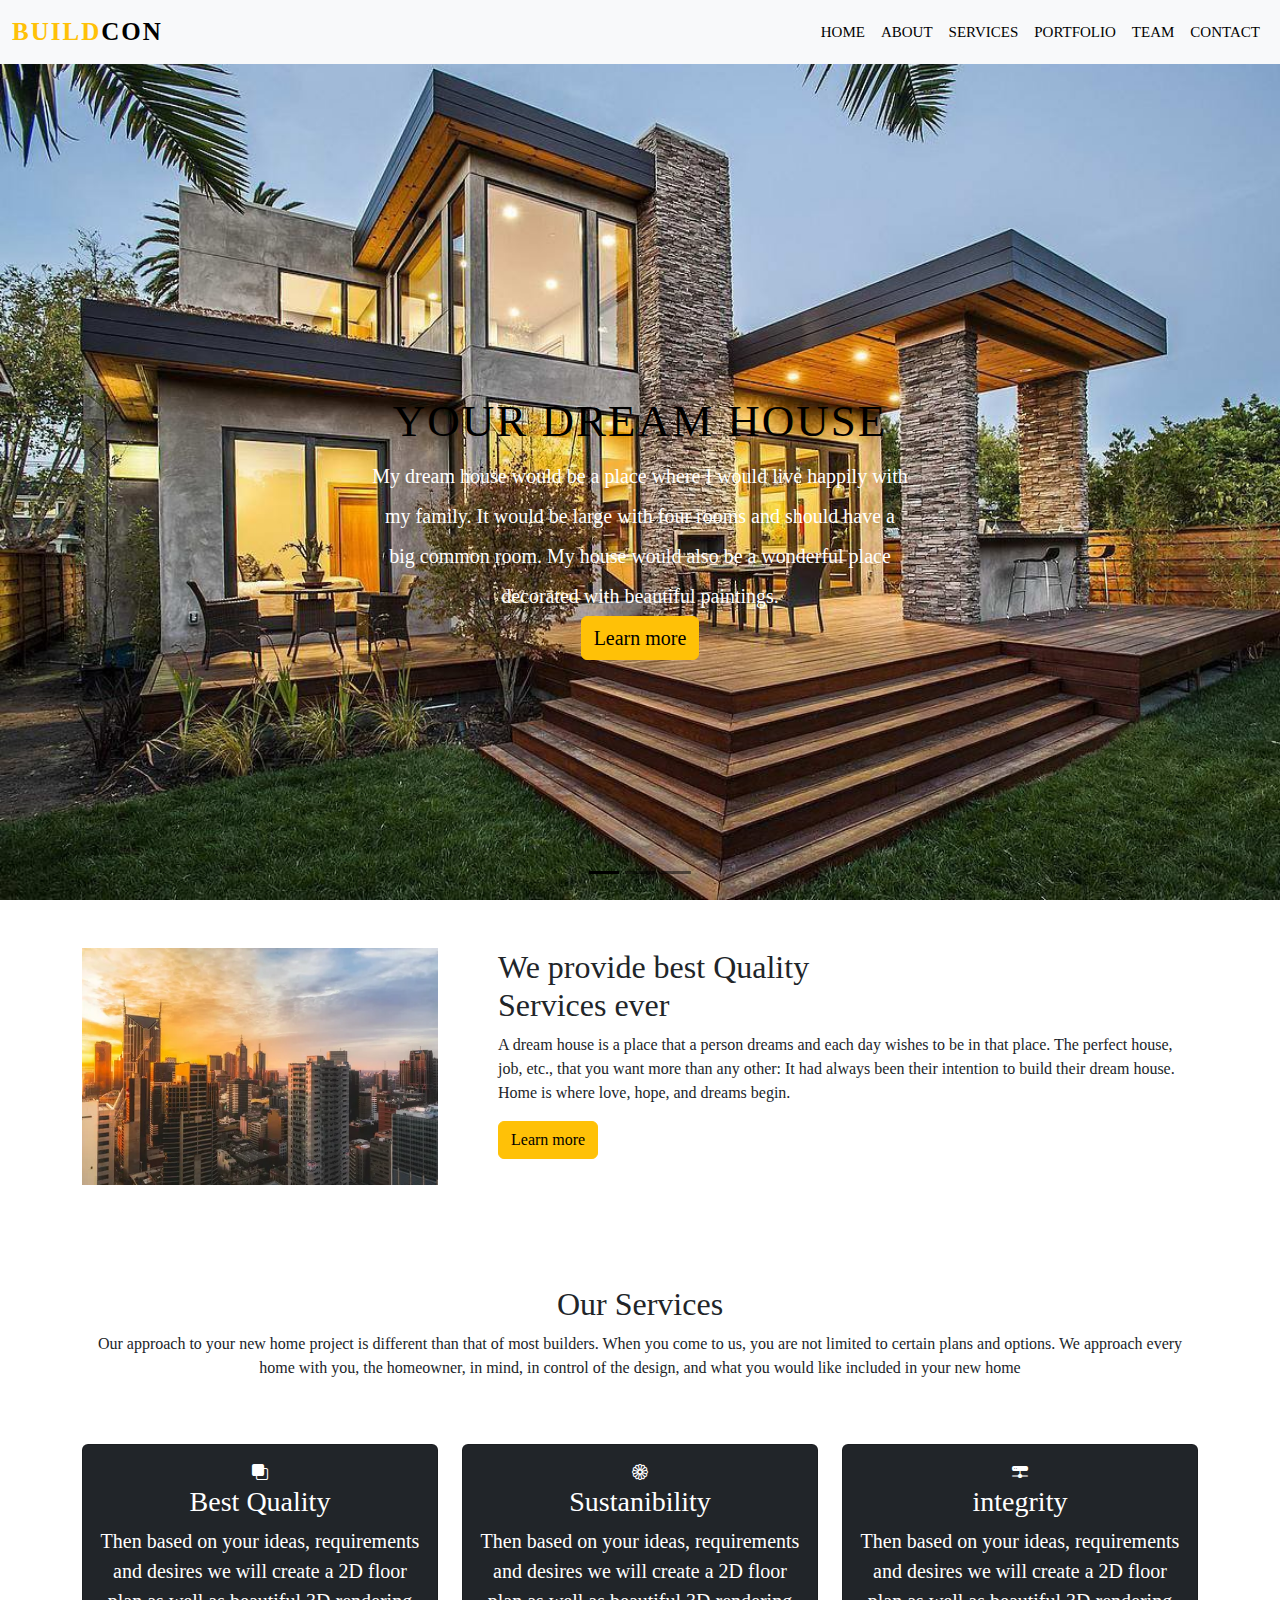
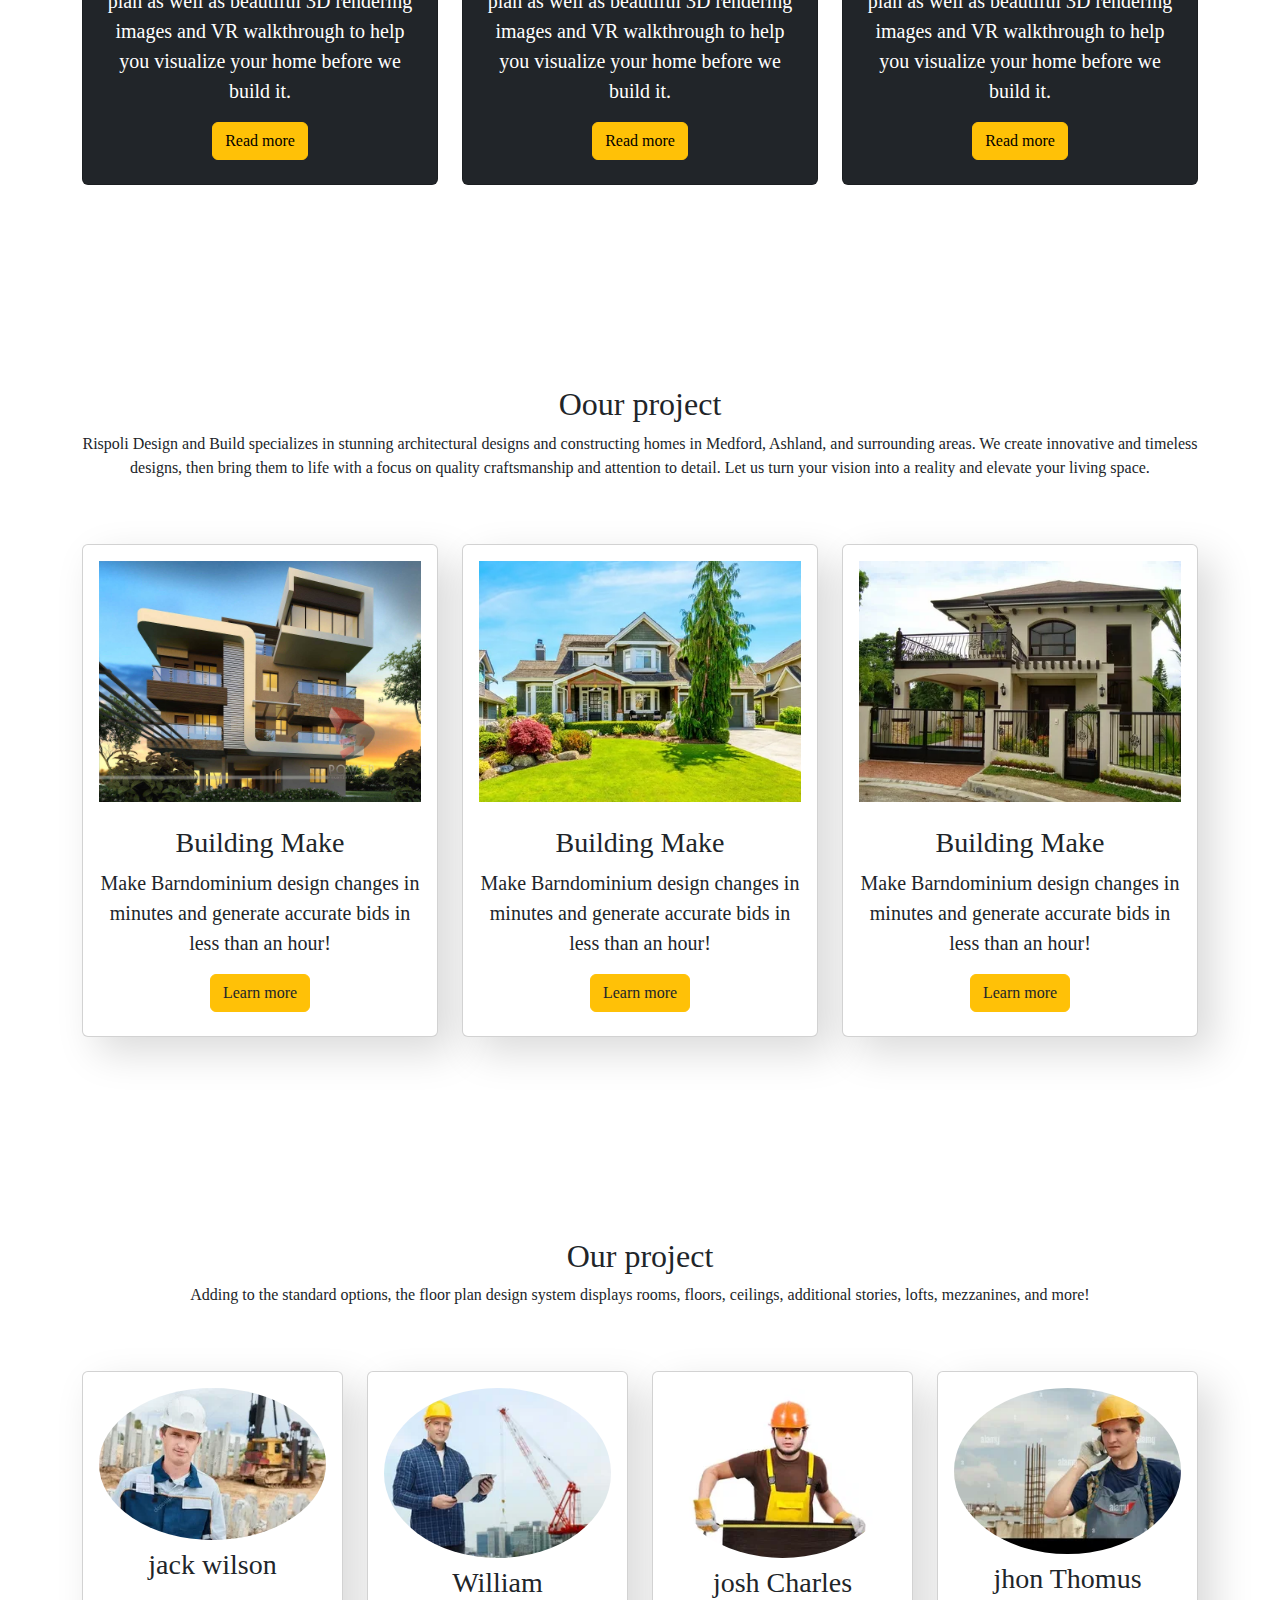
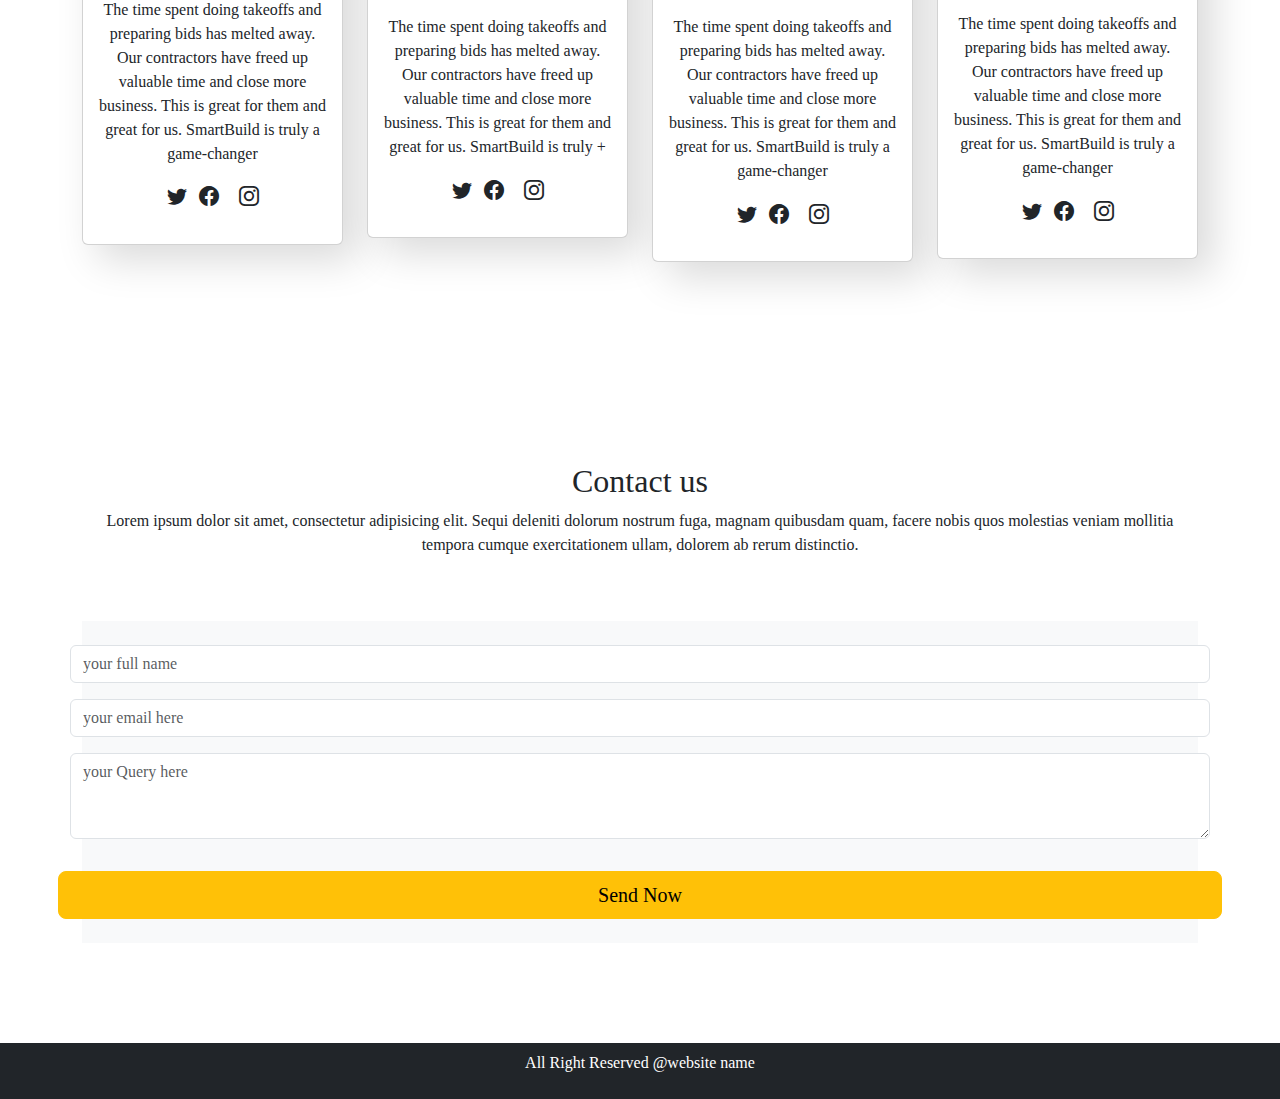
<file: index.html>
<!DOCTYPE html>
<html lang="en">

<head>
    <meta charset="UTF-8">
    <meta name="viewport" content="width=device-width, initial-scale=1.0">
    <link href="https://cdn.jsdelivr.net/npm/bootstrap@5.3.3/dist/css/bootstrap.min.css" rel="stylesheet"
        integrity="sha384-QWTKZyjpPEjISv5WaRU9OFeRpok6YctnYmDr5pNlyT2bRjXh0JMhjY6hW+ALEwIH" crossorigin="anonymous">
    <script src="https://cdn.jsdelivr.net/npm/bootstrap@5.3.3/dist/js/bootstrap.bundle.min.js"
        integrity="sha384-YvpcrYf0tY3lHB60NNkmXc5s9fDVZLESaAA55NDzOxhy9GkcIdslK1eN7N6jIeHz"
        crossorigin="anonymous"></script>
    <link rel="stylesheet" href="https://cdnjs.cloudflare.com/ajax/libs/font-awesome/5.15.4/css/all.min.css" />
    <link rel="stylesheet" href="https://cdn.jsdelivr.net/npm/bootstrap-icons@1.11.3/font/bootstrap-icons.min.css">
    <link rel="stylesheet" href="style.css">
    <title>bootstrap project </title>
</head>

<body>
    <nav class="navbar navbar-expand-lg navbar-light bg-light fixed-top ">
        <div class="container-fluid">
            <a class="navbar-brand" href="#"><span class="text-warning">Build</span>Con</a>
            <button class="navbar-toggler" type="button" data-bs-toggle="collapse"
                data-bs-target="#navbarSupportedContent" aria-controls="navbarSupportedContent" aria-expanded="false"
                aria-label="Toggle navigation">
                <span class="navbar-toggler-icon"></span>
            </button>
            <div class="collapse navbar-collapse" id="navbarSupportedContent">
                <ul class="navbar-nav ms-auto mb-2 mb-lg-0">
                    <li class="nav-item">
                        <a class="nav-link active" aria-current="page" href="#">Home</a>
                    </li>
                    <li class="nav-item">
                        <a class="nav-link active" aria-current="page" href="#">About</a>
                    </li>
                    <li class="nav-item">
                        <a class="nav-link active" aria-current="page" href="#">Services</a>
                    </li>
                    <li class="nav-item">
                        <a class="nav-link active" aria-current="page" href="#">Portfolio</a>
                    </li>
                    <li class="nav-item">
                        <a class="nav-link active" aria-current="page" href="#">Team</a>
                    </li>
                    <li class="nav-item">
                        <a class="nav-link active" aria-current="page" href="#">Contact</a>
                    </li>


            </div>
        </div>
    </nav>

    <!-- carousel -->

    <div id="carouselExampleDark" class="carousel carousel-dark slide">
        <div class="carousel-indicators">
            <button type="button" data-bs-target="#carouselExampleDark" data-bs-slide-to="0" class="active"
                aria-current="true" aria-label="Slide 1"></button>
            <button type="button" data-bs-target="#carouselExampleDark" data-bs-slide-to="1"
                aria-label="Slide 2"></button>
            <button type="button" data-bs-target="#carouselExampleDark" data-bs-slide-to="2"
                aria-label="Slide 3"></button>
        </div>
        <div class="carousel-inner">
            <div class="carousel-item active" data-bs-interval="10000">
                <img src="img/home1.jpg" class="d-block w-100" alt="...">
                <div class="carousel-caption">
                    <h5>Your dream house</h5>
                    <p>My dream house would be a place where I would live happily with my family. It would be large with
                        four rooms and should have a big common room. My house would also be a wonderful place decorated
                        with beautiful paintings.</p>
                    <a href="#" class="btn btn-warning mt3">Learn more</a>
                </div>
            </div>
            <div class="carousel-item" data-bs-interval="2000">
                <img src="img/home2.jpg" class="d-block w-100" alt="...">
                <div class="carousel-caption">
                    <h5>Always dedicated</h5>
                    <p>My dream house would be a place where I would live happily with my family. It would be large with
                        four rooms and should have a big common room. My house would also be a wonderful place decorated
                        with beautiful paintings.</p>
                    <a href="#" class="btn btn-warning mt3">Learn more</a>
                </div>
            </div>
            <div class="carousel-item">
                <img src="img/home3.jpg" class="d-block w-100" alt="...">
                <div class="carousel-caption">
                    <h5>True Constructer</h5>
                    <p>My dream house would be a place where I would live happily with my family. It would be large with
                        four rooms and should have a big common room. My house would also be a wonderful place decorated
                        with beautiful paintings.</p>
                    <a href="#" class="btn btn-warning mt3">Learn more</a>
                </div>
            </div>
        </div>
        <button class="carousel-control-prev" type="button" data-bs-target="#carouselExampleDark" data-bs-slide="prev">
            <span class="carousel-control-prev-icon" aria-hidden="true"></span>
            <span class="visually-hidden">Previous</span>
        </button>
        <button class="carousel-control-next" type="button" data-bs-target="#carouselExampleDark" data-bs-slide="next">
            <span class="carousel-control-next-icon" aria-hidden="true"></span>
            <span class="visually-hidden">Next</span>
        </button>
    </div>

    <!-- about section -->
    <sectio id="about" class="about section-padding">
        <div class="container">
            <div class="row">
                <div class="col-lg-4 col-md-12 col-12">
                    <div class="about-img">
                        <img src="img/home4.jpg" alt="" class="img-fluid mt-5">
                    </div>
                </div>
                <div class="col-lg-8 col-md col-12 ps-lg-5 mt-md-5">
                    <div class="about-text">
                        <h2>We provide best Quality <br> Services ever</h2>
                        <p>A dream house is a place that a person dreams and each day wishes to be in that place. The
                            perfect house, job, etc., that you want more than any other: It had always been their
                            intention to build their dream house. Home is where love, hope, and dreams begin.</p>
                        <a href="#" class="btn btn-warning">Learn more</a>
                    </div>
                </div>
            </div>
        </div>
    </sectio>

    <!-- services section-->

    <section id="services" class="services section-padding">
        <div class="container">
            <div class="row">
                <div class="col-md-12">
                    <div class="section-header text-center pb-5">
                        <h2>Our Services</h2>
                        <p>Our approach to your new home project is different than that of most builders. When you come
                            to us, you are not limited to certain plans and options. We approach every home with you,
                            the homeowner, in mind, in control of the design, and what you would like included in your
                            new home</p>
                    </div>
                </div>
            </div>
            <div class="row">
                <div class="col-12 col-md-12 col-lg-4">
                    <div class="card text-white text-center bg-dark pb-2">
                        <div class="card-body">
                            <i class="bi bi-front"></i>
                            <h3 class="card-title">Best Quality</h3>
                            <p class="lead">Then based on your ideas, requirements and desires we will create a 2D floor
                                plan as well as beautiful 3D rendering images and VR walkthrough to help you visualize
                                your home before we build it.</p>
                            <button class="btn btn-warning">Read more</button>
                        </div>
                    </div>
                </div>
                <div class="col-12 col-md-12 col-lg-4">
                    <div class="card text-white text-center bg-dark pb-2">
                        <div class="card-body">
                            <i class="bi bi-flower1"></i>
                            <h3 class="card-title">Sustanibility</h3>
                            <p class="lead">Then based on your ideas, requirements and desires we will create a 2D floor
                                plan as well as beautiful 3D rendering images and VR walkthrough to help you visualize
                                your home before we build it.</p>
                            <button class="btn btn-warning">Read more</button>
                        </div>
                    </div>
                </div>
                <div class="col-12 col-md-12 col-lg-4">
                    <div class="card text-white text-center bg-dark pb-2">
                        <div class="card-body">
                            <i class="bi bi-hdd-network-fill"></i>
                            <h3 class="card-title">integrity</h3>
                            <p class="lead">Then based on your ideas, requirements and desires we will create a 2D floor
                                plan as well as beautiful 3D rendering images and VR walkthrough to help you visualize
                                your home before we build it.</p>
                            <button class="btn btn-warning">Read more</button>
                        </div>
                    </div>
                </div>
            </div>
        </div>
    </section>

    <!-- portfolio section -->

    <section id="portfolio" class="portfolio section-padding">
        <div class="container">
            <div class="row">
                <div class="col-md-12">
                    <div class="section-header text-center pb-5">
                        <h2>Oour project</h2>
                        <p>Rispoli Design and Build specializes in stunning architectural designs and constructing homes
                            in Medford, Ashland, and surrounding areas. We create innovative and timeless designs, then
                            bring them to life with a focus on quality craftsmanship and attention to detail. Let us
                            turn your vision into a reality and elevate your living space.

                        </p>
                    </div>
                </div>
            </div>
            <div class="row">
                <div class="col-12 col-md-12 col-lg-4">
                    <div class="card text-center bg-white pb-2">
                        <div class="card-body text-dark">
                            <div class="img-area mb-4">
                                <img src="img/home5.jpg" alt="" class="img-fluid">
                            </div>
                            <h3 class="card-title">Building Make</h3>
                            <p class="lead">Make Barndominium design changes in minutes
                                and generate accurate bids in less than an hour!</p>
                            <button class="btn btn-warning text-dark">Learn more</button>
                        </div>
                    </div>
                </div>
                <div class="col-12 col-md-12 col-lg-4">
                    <div class="card text-center bg-white pb-2">
                        <div class="card-body text-dark">
                            <div class="img-area mb-4">
                                <img src="img/home10.jpg" alt="" class="img-fluid">
                            </div>
                            <h3 class="card-title">Building Make</h3>
                            <p class="lead">Make Barndominium design changes in minutes
                                and generate accurate bids in less than an hour!</p>
                            <button class="btn btn-warning text-dark">Learn more</button>
                        </div>
                    </div>
                </div>
                <div class="col-12 col-md-12 col-lg-4">
                    <div class="card text-center bg-white pb-2">
                        <div class="card-body text-dark">
                            <div class="img-area mb-4">
                                <img src="img/home11.jpg" alt="" class="img-fluid">
                            </div>
                            <h3 class="card-title">Building Make</h3>
                            <p class="lead">Make Barndominium design changes in minutes
                                and generate accurate bids in less than an hour!</p>
                            <button class="btn btn-warning text-dark">Learn more</button>
                        </div>
                    </div>
                </div>
            </div>
        </div>
    </section>

    <!-- team section -->

    <section id="team" class="team section-padding">
        <div class="container">
            <div class="row">
                <div class="col-md-12">
                    <div class="section-header text-center pb-5">
                        <h2>Our project</h2>
                        <p>Adding to the standard options, the floor plan design system displays rooms, floors,
                            ceilings, additional stories, lofts, mezzanines, and more!</p>
                    </div>
                </div>
            </div>
            <div class="row">
                <div class="col-12 col-md-6 col-lg-3">
                    <div class="card text-center">
                        <div class="card-body">
                            <img src="img/home13.jpg" alt="" class="img-fluid rounded-circle">
                            <h3 class="card-title py-2">jack wilson</h3>
                            <p class="card-text">The time spent doing takeoffs and preparing bids has melted away. Our
                                contractors have freed up valuable time and close more business. This is great for them
                                and great for us. SmartBuild is truly a game-changer</p>
                            <p class="social">
                                <i class="bi bi-twitter text-dark mx-1"></i>
                                <i class="bi bi-facebook text-dark mx-1"></i>
                                <i class="bi bi-linkdin text-dark mx-1"></i>
                                <i class="bi bi-instagram text-dark mx-1"></i>

                            </p>
                        </div>
                    </div>
                </div>
                <div class="col-12 col-md-6 col-lg-3">
                    <div class="card text-center">
                        <div class="card-body">
                            <img src="img/home15.jpg" alt="" class="img-fluid rounded-circle">
                            <h3 class="card-title py-2">William</h3>
                            <p class="card-text">The time spent doing takeoffs and preparing bids has melted away. Our
                                contractors have freed up valuable time and close more business. This is great for them
                                and great for us. SmartBuild is truly +</p>
                            <p class="social">
                                <i class="bi bi-twitter text-dark mx-1"></i>
                                <i class="bi bi-facebook text-dark mx-1"></i>
                                <i class="bi bi-linkdin text-dark mx-1"></i>
                                <i class="bi bi-instagram text-dark mx-1"></i>

                            </p>
                        </div>
                    </div>
                </div>
                <div class="col-12 col-md-6 col-lg-3">
                    <div class="card text-center">
                        <div class="card-body">
                            <img src="img/home16.jpg" alt="" class="img-fluid rounded-circle">
                            <h3 class="card-title py-2">josh Charles</h3>
                            <p class="card-text">The time spent doing takeoffs and preparing bids has melted away. Our
                                contractors have freed up valuable time and close more business. This is great for them
                                and great for us. SmartBuild is truly a game-changer</p>
                            <p class="social">
                                <i class="bi bi-twitter text-dark mx-1"></i>
                                <i class="bi bi-facebook text-dark mx-1"></i>
                                <i class="bi bi-linkdin text-dark mx-1"></i>
                                <i class="bi bi-instagram text-dark mx-1"></i>

                            </p>
                        </div>
                    </div>
                </div>
                <div class="col-12 col-md-6 col-lg-3">
                    <div class="card text-center">
                        <div class="card-body">
                            <img src="img/home14.jpg" alt="" class="img-fluid rounded-circle">
                            <h3 class="card-title py-2"> jhon Thomus </h3>
                            <p class="card-text">The time spent doing takeoffs and preparing bids has melted away. Our
                                contractors have freed up valuable time and close more business. This is great for them
                                and great for us. SmartBuild is truly a game-changer</p>
                            <p class="social">
                                <i class="bi bi-twitter text-dark mx-1"></i>
                                <i class="bi bi-facebook text-dark mx-1"></i>
                                <i class="bi bi-linkdin text-dark mx-1"></i>
                                <i class="bi bi-instagram text-dark mx-1"></i>

                            </p>
                        </div>
                    </div>
                </div>

            </div>
        </div>
    </section>

    <!-- contact section -->
    <section id="contact" class="contact section-padding">
        <div class="container">
        <div class="row">
            <div class="col-md-12">
                <div class="section-header text-center pb-5">
                    <h2>Contact us</h2>
                    <p>Lorem ipsum dolor sit amet, consectetur adipisicing elit. Sequi deleniti dolorum nostrum fuga,
                        magnam quibusdam quam, facere nobis quos molestias veniam mollitia tempora cumque exercitationem
                        ullam, dolorem ab rerum distinctio.</p>
                </div>
            </div>
        </div>
        <form action="" class="bg-light p-4.m-auto">
            <div class="row">
                <div class="col-md-12 p-0 pt-4 pb-4 m-auto">
                    <div class="row">
                        <div class="col-md-12">
                            <div class="mb-3">
                                <input type="text" class="form-control" required placeholder="your full name">
                            </div>
                        </div>
                        <div class="col-md-12">
                            <div class="mb-3">
                                <input type="text" class="form-control" required placeholder="your email here">
                            </div>
                        </div>
                        <div class="col-md-12">
                            <div class="mb-3">
                                <textarea  rows="3"  required class="form-control" placeholder="your Query here"></textarea>
                            </div>
                        </div>
                        <button class="btn btn-warning btn-lg btn-block mt-3">Send Now</button>
                    </div>
                </div>
            </div>
        </form>
    </div>
    </section>

    <!-- footer section -->
    <footer class="bg-dark p-2 text-center">
        <div class="container">
            <p class="text-white">All Right Reserved @website name</p>
        </div>
    </footer>

</body>

</html>
</file>
<file: style.css>
*{
    font-family: montserrat;
}

body{
    background: f1fbff;
}

.section-padding {
    padding: 100px 0;
}

.carousel-item{
    height: 100vh;
    min-height: 300px;
}

.carousel-caption {
    bottom: 220px;
    z-index: 2;
}

.carousel-caption h5{
    font-size: 45px;
    text-transform: uppercase;
    letter-spacing: 2px;
    margin-top: 25px;
}

.carousel-caption p{
    width: 60%;
    margin: auto;
    font-size: 20px;
    line-height: 2;
    color: rgb(255, 255, 255);
}
.carousel-caption a{
    font-size: 20px;
}
.carousel-inner::before{
    content: '';
    position: absolute;
    width: 100%;
    height: 100%;
    top: 0;
    left: 0;
    background: rgb(0, 0, 0,0,0.7);
    z-index: 1ss;
}

.navbar-nav a {
    font-size: 15px;
    text-transform: uppercase;
    font-size: 500;

}

.navbar-light .navbar-brand{
    color: #000;
    font-size: 25px;
    text-transform: uppercase;
    font-weight: 700;
    letter-spacing: 2px;
}

.navbar-light .navbar-brand:focus
.navbar-light .navbar-brand:hover{

    color: #000;

}

.navbar-light .navbar-nav .navbar-link{
    color: #000;
}

.w-100{
    height: 100vh;
}

.sevices .card-body i{
       font-size: 50px;
}

.team .card-body i{
    font-size: 20px;
}

.portfolio .card{
    box-shadow: 15px 15px 40px rgb(0, 0, 0,0.15);
}
.team .card {
    box-shadow: 15px 15px 40px rgb(0, 0, 0,0.15);
}




/* responsive css */
@media only screen and (min-width: 768px) and (max-width: 991px){
    .carousel-nav{
        bottom: 370px;
    }
    .carousel-caption p {
        width: 100%;
    }
    .card{
        margin-bottom: 30px;
    }
    .img-area img{
        width: 100px;
    }
}

@media only screen and (max-width: 767px){
    .navbar-nav{
        text-align: center;

    }
    .carousel-caption h5{
        bottom: 125px;
    }
    .carousel-caption a{
           padding: 10px 15;
    }
    .carousel-caption p{
        width: 100%;
        line-height: 1.6;
        font-size: 12px;
    }
    .about-text{
        padding-top: 50px;
    }
    .card{
        margin-bottom: 30px;
    }

}
</file>
